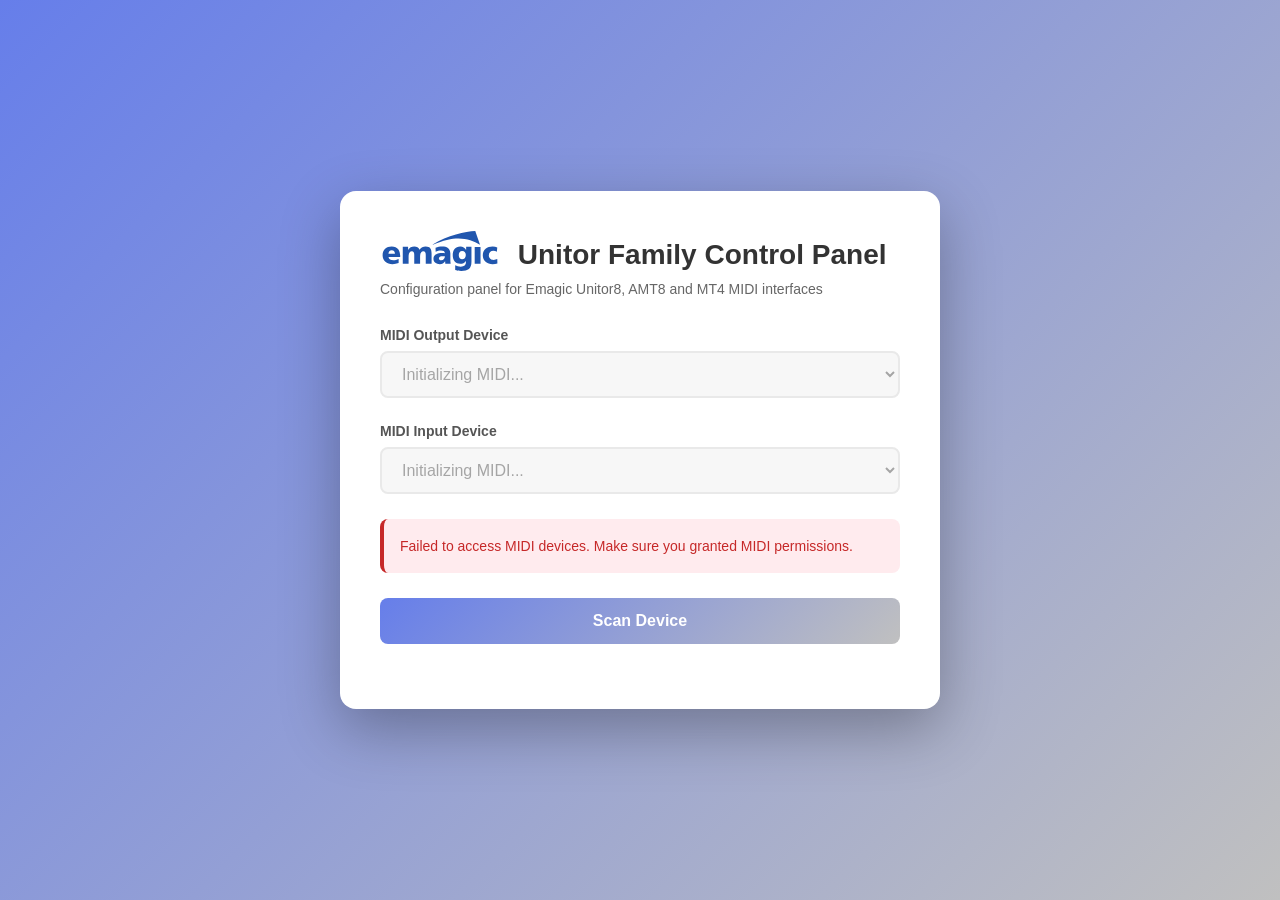
<file: unitor-control-panel.html>
<!DOCTYPE html>
<html lang="en">
<head>
    <meta charset="UTF-8">
    <meta name="viewport" content="width=device-width, initial-scale=1.0">
    <title>Unitor control panel</title>
    <link rel="icon" href="favicon.ico?v=4" sizes="16x16 32x32 48x48">
    <link rel="icon" type="image/png" sizes="32x32" href="icons/favicon-32.png?v=4">
    <link rel="icon" type="image/png" sizes="192x192" href="icons/favicon-192.png?v=4">
    <link rel="icon" type="image/png" sizes="512x512" href="icons/favicon-512.png?v=4">
    <link rel="apple-touch-icon" sizes="180x180" href="icons/apple-touch-icon.png?v=4">
    <link rel="manifest" href="manifest.json">
    <meta name="theme-color" content="#2056ae">
    <link rel="stylesheet" href="unitor-control-panel.css">
</head>
<body>
<div class="container" id="mainContainer">
    <!-- Detection Panel -->
    <div id="detectionPanel">
        <h1>
            <svg width="120" height="60" viewBox="0 0 123.47733 43.023262" version="1.1"
                 xmlns="http://www.w3.org/2000/svg">
                <defs>
                    <clipPath clipPathUnits="userSpaceOnUse" id="clipPath42">
                        <path d="M 526.97,781.66 H 595 V 605.91 h -68.03 z" clip-rule="evenodd"/>
                    </clipPath>
                    <clipPath clipPathUnits="userSpaceOnUse" id="clipPath48">
                        <path d="M 0,793 H 595 V 0 H 0 Z"/>
                    </clipPath>
                    <clipPath clipPathUnits="userSpaceOnUse" id="clipPath54">
                        <path d="M 0.06,792.96 H 595.02 V 0 H 0.06 Z"/>
                    </clipPath>
                </defs>
                <g transform="translate(-42.925938,-83.198579)">
                    <g transform="matrix(0,0.81191288,0.81191288,0,-451.47136,-349.41702)">
                        <g clip-path="url(#clipPath42)">
                            <g clip-path="url(#clipPath48)">
                                <g clip-path="url(#clipPath54)">
                                    <path d="m 550.558,675.3 c -11.923,19.658 -17.146,43.534 -17.723,56.379 l 18.279,6.294 c -8.283,-14.382 -13.786,-31.267 0.065,-62.445 l -0.621,-0.228"
                                          style="fill:#2056ae;fill-opacity:1;fill-rule:nonzero;stroke:none"/>
                                    <path d="m 564.877,709.833 c 3.484,0 5.463,2.065 5.463,4.388 0,2.753 -2.323,4.946 -5.764,4.946 -2.495,0 -5.291,-1.462 -5.291,-4.946 0,-2.882 2.538,-4.388 5.592,-4.388 z m 2.452,-77.59 v -15.486 c 3.097,0.431 4.301,2.797 4.301,6.582 0,2.108 -0.473,4.516 -1.72,6.839 h 5.463 c 0.989,-2.495 1.419,-5.334 1.419,-8.216 0,-7.398 -4.344,-13.033 -11.743,-13.033 -7.399,0 -11.7,5.033 -11.7,12.001 0,8.302 5.893,11.313 12.56,11.313 z m -4.388,-15.572 v 8.603 c -2.581,0 -4.689,-1.204 -4.689,-4.301 0,-2.796 2.108,-4.129 4.689,-4.302 z m 13.335,18.96 h -22.411 v 7.055 l 4.13,0.086 c -3.227,1.548 -4.646,4.645 -4.646,8.172 0,3.183 1.376,5.807 4.301,7.012 -3.011,1.806 -4.301,4.774 -4.301,7.958 0,6.452 3.656,7.914 9.721,7.914 h 13.206 v -7.742 h -12.044 c -2.538,0 -4.431,-0.904 -4.431,-3.098 0,-2.752 2.194,-4.387 7.012,-4.387 h 9.463 v -7.743 h -12.044 c -2.538,0 -4.431,-0.903 -4.431,-3.097 0,-2.753 2.194,-4.387 7.012,-4.387 h 9.463 z m -22.41,103.036 h 22.411 v -7.743 h -22.411 z m 0.732,22.172 5.678,-0.559 c -0.861,-1.42 -1.248,-2.839 -1.248,-4.689 0,-3.355 2.323,-5.936 6.194,-5.936 3.571,0 5.893,3.011 5.893,6.366 0,1.764 -0.387,3.528 -1.075,4.818 l 5.764,0.172 c 0.645,-1.936 0.989,-4.258 0.989,-6.323 0,-7.399 -4.301,-13.034 -11.7,-13.034 -7.441,0 -11.743,5.635 -11.743,13.034 0,2.323 0.387,4.387 1.248,6.151 z m 14.58,-77.347 c 1.549,0 2.452,1.377 2.452,3.183 0,2.925 -2.667,4.775 -5.291,4.775 -0.043,-0.99 -0.129,-2.108 -0.129,-3.269 0,-2.624 0.818,-4.689 2.968,-4.689 z m 7.098,15.614 v -7.097 c -1.205,-0.043 -2.366,-0.172 -3.528,-0.258 2.797,-1.764 4.044,-3.914 4.044,-7.098 0,-4.43 -2.194,-8.387 -7.054,-8.387 -6.84,0 -7.657,7.441 -7.657,11.571 0,1.247 0.129,2.623 0.301,3.613 -3.054,-0.043 -3.871,-2.323 -3.871,-5.119 0,-2.495 0.473,-4.99 1.677,-7.14 l -5.248,-0.129 c -1.118,2.753 -1.591,5.634 -1.591,8.947 0,5.721 2.452,10.667 9.291,10.667 h 8.345 c 1.763,0 3.527,0.086 5.291,0.43 z m -22.411,27.546 h 19.787 c 9.205,0 12.173,-4.474 12.173,-13.507 0,-3.363 -0.64,-6.193 -1.241,-8.037 h -6.22 c 1.121,2.307 1.783,4.271 1.783,7.435 0,4.474 -2.108,6.883 -6.495,6.883 h -1.204 c 2.623,-1.936 3.828,-4.517 3.828,-7.614 0,-6.151 -4.646,-9.98 -11.27,-9.98 -6.667,0 -11.657,3.141 -11.657,10.109 0,3.312 1.807,5.979 4.559,7.614 l -4.043,0.086 v 7.011"
                                          style="fill:#2056ae;fill-opacity:1;fill-rule:nonzero;stroke:none"/>
                                </g>
                            </g>
                        </g>
                    </g>
                </g>
            </svg>
            Unitor Family Control Panel
        </h1>
        <p class="subtitle">Configuration panel for Emagic Unitor8, AMT8 and MT4 MIDI interfaces</p>

        <div class="section">
            <label for="outputSelect">MIDI Output Device</label>
            <select id="outputSelect" disabled>
                <option value="">Initializing MIDI...</option>
            </select>
        </div>

        <div class="section">
            <label for="inputSelect">MIDI Input Device</label>
            <select id="inputSelect" disabled>
                <option value="">Initializing MIDI...</option>
            </select>
        </div>

        <div id="statusMessage"></div>

        <div class="section">
            <button id="scanButton" disabled><span>Scan Device</span></button>
            <button id="nextButton" class="button-success" style="display: none;"><span>Next</span></button>
        </div>
    </div>

    <!-- Patches Panel -->
    <div id="patchesPanel" style="display: none;">
        <h1 id="patchesPanelHeader"></h1>
        <div class="tabs">
            <button class="tab active" data-tab="patches">Patches</button>
            <button class="tab" data-tab="computer">Computer</button>
            <button class="tab" data-tab="patch">Patch</button>
            <button class="tab" data-tab="global">Global</button>
        </div>

        <div class="tab-pane-wrapper">
            <div id="patchesTab" class="tab-content active">
                <div class="patches-container">
                    <!-- Patch List -->
                    <div class="patch-list-column">
                        <div class="section-title">Patch Selection</div>
                        <div class="patch-list" id="patchList">
                            <!-- Patches 1-32 will be generated here -->
                        </div>
                    </div>

                    <!-- Routing Matrix -->
                    <div class="routing-matrix">
                        <div class="section-title">Routing Matrix</div>
                        <!-- Matrix and buttons, as wide as the matrix -->
                        <div class="routing-matrix-body">
                            <div id="matrixContainer">
                                <!-- Matrix will be generated based on device type -->
                            </div>

                            <!-- Action Buttons -->
                            <div class="matrix-actions">
                                <button id="copyBtn"><span>Copy</span></button>
                                <button id="pasteBtn" disabled><span>Paste</span></button>
                                <button id="resetBtn"><span>Reset</span></button>
                                <button id="sendBtn" class="button-success"><span>Send to Device</span></button>
                            </div>
                        </div>
                    </div>
                </div>
            </div>

            <div id="computerTab" class="tab-content">
                <div id="computerFiltersContainer">
                    <!-- Active message filters will be generated for Unitor8/AMT8 -->
                </div>
            </div>

            <div id="patchTab" class="tab-content">
                <div class="patch-change" id="patchChangeSection">
                    <div class="patch-group" id="activePatchControl">
                        <div class="section-title">Active Patch</div>
                        <div class="patch-change-row">
                            <select id="activePatch" aria-label="Active patch"
                                title="Patch used when the unit is switched to patch mode. Stored on the device.">
                                <!-- Options 1-32 will be generated -->
                            </select>
                        </div>
                    </div>

                    <div class="patch-group patch-group-wide">
                        <div class="section-title">Program Change</div>
                        <!-- Labels in the first row, controls in the second -->
                        <div class="patch-change-row patch-change-settings" id="patchChangeSettings">
                            <span></span>
                            <label for="patchChangeInputPort" class="patch-change-setting"
                                title="MIDI input that listens for Program Change messages">Input Port</label>
                            <label for="patchChangeChannel" class="patch-change-setting"
                                title="MIDI channel that listens for Program Change messages">MIDI Channel</label>

                            <label class="patch-change-toggle" for="patchChangeEnabled"
                                title="Switch patches with incoming Program Change messages while in patch mode">
                                <input type="checkbox" id="patchChangeEnabled" class="filter-checkbox">
                                Enabled
                            </label>
                            <select id="patchChangeInputPort"
                                title="MIDI input that listens for Program Change messages">
                                <!-- Options will be generated based on device type -->
                            </select>
                            <select id="patchChangeChannel"
                                title="MIDI channel that listens for Program Change messages">
                                <!-- Options 1-16 will be generated -->
                            </select>
                        </div>
                    </div>
                </div>

                <div id="patchFiltersContainer">
                    <!-- Active message filters will be generated for Unitor8/AMT8 -->
                </div>
            </div>

            <div id="globalTab" class="tab-content">
                <div class="section">
                    <div class="section-title" id="operatingModeLabel">Operating Mode</div>
                    <div class="mode-switch" role="group" aria-labelledby="operatingModeLabel">
                        <button type="button" class="mode-button active" data-mode="computer" aria-pressed="true"
                            title="Routing and filters are controlled by the computer through the driver">Computer</button>
                        <button type="button" class="mode-button" data-mode="patch" aria-pressed="false"
                            title="Standalone: routes with the active patch from the Patch tab. MIDI from the computer is not passed to the outputs. Sends all notes off and resets controllers on every channel when switching.">Patch</button>
                    </div>
                    <p class="mode-note" id="patchModeNote">The unit can't be edited in Patch Mode. Switch to Computer Mode to edit it.</p>
                </div>

                <div class="section" id="ledBrightnessSection">
                    <div class="section-title">LED Brightness</div>
                    <div class="section-body">
                        <label for="ioLedBrightness">I/O LEDs</label>
                        <div class="slider-container">
                            <input type="range" id="ioLedBrightness" class="brightness-slider" min="0" max="8" step="1" value="8">
                            <span class="slider-value" id="ioLedBrightnessValue">8</span>
                        </div>
                    </div>

                    <div class="section-body">
                        <label for="rsLedBrightness">RS LEDs</label>
                        <div class="slider-container">
                            <input type="range" id="rsLedBrightness" class="brightness-slider" min="0" max="8" step="1" value="8">
                            <span class="slider-value" id="rsLedBrightnessValue">8</span>
                        </div>
                    </div>
                </div>
            </div>
        </div>
    </div>
</div>

<script src="unitor-control-panel.js"></script>
</body>
</html>
</file>
<file: unitor-control-panel.css>
/* ==========================================================================
   Theme
   ========================================================================== */

:root {
    --accent: #667eea;
    --accent-gradient: linear-gradient(135deg, #667eea 0%, #c0c0c0 100%);
    --accent-shadow: rgba(102, 126, 234, 0.4);
    --accent-shadow-pressed: rgba(102, 126, 234, 0.3);
    --success-gradient: linear-gradient(135deg, #48bb78 0%, #38a169 100%);
    --success-shadow: rgba(72, 187, 120, 0.4);
    --success-shadow-pressed: rgba(72, 187, 120, 0.3);

    --text: #333;
    --text-muted: #555;
    --text-subtle: #666;
    --text-disabled: #aaa;
    --border: #e0e0e0;
    --border-control: #d0d0d0;
    --surface-muted: #f0f0f0;
    --surface-subtle: #f5f5f5;
    --surface-hover: #e8e8e8;

    /* Space between sections, and between a section title and its content */
    --section-spacing: 25px;
    --title-spacing: 12px;

    /* Routing matrix: row label width and the gap between cells */
    --matrix-label-width: 60px;
    --matrix-gap: 8px;

    --slider-thumb-size: 24px;
}

/* ==========================================================================
   Base
   ========================================================================== */

* {
    margin: 0;
    padding: 0;
    box-sizing: border-box;
}

body {
    font-family: -apple-system, BlinkMacSystemFont, 'Segoe UI', Roboto, Oxygen, Ubuntu, Cantarell, sans-serif;
    background: var(--accent-gradient);
    min-height: 100vh;
    display: flex;
    justify-content: center;
    align-items: center;
    padding: 20px;
}

.container {
    background: white;
    border-radius: 16px;
    box-shadow: 0 20px 60px rgba(0, 0, 0, 0.3);
    padding: 40px;
    width: 600px;
}

/* The patches panel is as wide as its content */
.container.wide {
    width: fit-content;
}

h1 {
    color: var(--text);
    margin-top: -20px;
    margin-bottom: 10px;
    font-size: 28px;
}

/* emagic logo in the panel headers */
h1 svg {
    vertical-align: bottom;
    margin-right: 10px;
    padding-top: 20px;
}

.subtitle {
    color: var(--text-subtle);
    margin-bottom: 30px;
    font-size: 14px;
}

label {
    display: block;
    color: var(--text-muted);
    font-weight: 600;
    margin-bottom: 8px;
    font-size: 14px;
}

.section {
    margin-bottom: var(--section-spacing);
}

.section-title {
    background: var(--accent-gradient);
    border-radius: 4px;
    padding: 6px 8px;
    margin-bottom: var(--title-spacing);
    text-align: center;
    font-size: 13px;
    font-weight: 600;
    color: white;
}

/* ==========================================================================
   Buttons
   ========================================================================== */

button {
    background: var(--accent-gradient);
    color: white;
    border: none;
    padding: 14px 28px;
    border-radius: 8px;
    font-size: 16px;
    font-weight: 600;
    cursor: pointer;
    transition: box-shadow 0.2s, opacity 0.6s ease, filter 0.6s ease, transform 0.1s ease;
    width: 100%;
}

button span {
    display: inline-block;
}

button:hover:not(:disabled) {
    box-shadow: 0 8px 20px var(--accent-shadow);
}

button:active:not(:disabled) {
    box-shadow: 0 2px 6px var(--accent-shadow-pressed);
    transform: translate(2px, 2px);
}

button:disabled {
    cursor: not-allowed;
}

/* Faded while a button is being enabled or disabled */
button.button-disabled {
    opacity: 0.5;
    filter: brightness(0.7);
}

/* Green buttons: confirming actions (Next, Send to Device) and the selected operating mode */
.button-success,
.mode-switch .mode-button.active {
    background: var(--success-gradient);
    color: white;
}

.button-success:hover:not(:disabled),
.mode-switch .mode-button.active:hover:not(:disabled) {
    box-shadow: 0 8px 20px var(--success-shadow);
}

.button-success:active:not(:disabled),
.mode-switch .mode-button.active:active:not(:disabled) {
    box-shadow: 0 4px 10px var(--success-shadow-pressed);
}

/* ==========================================================================
   Form controls
   ========================================================================== */

select {
    width: 100%;
    padding: 12px 16px;
    border: 2px solid var(--border);
    border-radius: 8px;
    font-size: 16px;
    transition: border-color 0.3s;
    background: white;
}

select:disabled {
    background: var(--surface-subtle);
    cursor: not-allowed;
}

select:focus {
    outline: none;
    border-color: var(--accent);
}

/* Square toggle used for the routing matrix, message filters and patch change */
.matrix-checkbox,
.filter-checkbox {
    width: 40px;
    height: 40px;
    appearance: none;
    border: 2px solid var(--border-control);
    border-radius: 4px;
    cursor: pointer;
    transition: all 0.2s;
    background: white;
}

.matrix-checkbox:hover,
.filter-checkbox:hover {
    border-color: var(--accent);
}

.matrix-checkbox:checked,
.filter-checkbox:checked {
    background: var(--accent-gradient);
    border-color: var(--accent);
}

/* ==========================================================================
   Detection panel status message
   ========================================================================== */

#statusMessage {
    margin-bottom: var(--section-spacing);
}

.status {
    margin-top: 25px;
    padding: 16px;
    border-radius: 8px;
    font-size: 14px;
    line-height: 1.6;
}

.status.error {
    background: #ffebee;
    color: #c62828;
    border-left: 4px solid #c62828;
}

.status.info {
    background: #e3f2fd;
    color: #1565c0;
    border-left: 4px solid #1565c0;
}

.status.success {
    background: #e8f5e9;
    color: #2e7d32;
    border-left: 4px solid #2e7d32;
}

/* ==========================================================================
   Tabs
   ========================================================================== */

.tabs {
    display: flex;
    border-bottom: 2px solid var(--border);
    gap: 5px;
}

.tab {
    padding: 12px 24px;
    background: var(--surface-subtle);
    border: none;
    border-top-left-radius: 8px;
    border-top-right-radius: 8px;
    cursor: pointer;
    font-size: 14px;
    font-weight: 600;
    color: var(--text-subtle);
    transition: background 0.2s, color 0.2s;
}

.tab.active {
    background: var(--accent-gradient);
    color: white;
}

.tab:hover:not(.active):not(:disabled) {
    background: var(--surface-hover);
}

.tab:disabled {
    opacity: 0.5;
}

.tab-pane-wrapper {
    border: 2px solid var(--border);
    border-top: none;
    border-radius: 8px;
    padding: 20px;
}

.tab-content {
    display: none;
}

.tab-content.active {
    display: block;
}

/* ==========================================================================
   Patches tab: patch selection and routing matrix
   ========================================================================== */

/* Both columns start at the width of their content, and the free space is shared 1:2
   (like the Active Patch and Program Change sections), with the content centered under its title */
.patches-container {
    display: flex;
    gap: 24px;
    /* 500px for the list and matrix, plus the section titles above them */
    height: 540px;
}

.patch-list-column {
    flex: 1 1 auto;
    display: flex;
    flex-direction: column;
    align-items: center;
    min-height: 0;
}

.routing-matrix {
    flex: 2 1 auto;
    display: flex;
    flex-direction: column;
    align-items: center;
}

/* Section titles across the full width of their column */
.patch-list-column > .section-title,
.routing-matrix > .section-title {
    align-self: stretch;
}

.patch-list {
    flex: 1;
    width: 200px;
    min-height: 0;
    border: 2px solid var(--border);
    border-radius: 8px;
    padding: 10px;
    overflow-y: auto;
}

.patch-item {
    padding: 8px 12px;
    margin-bottom: 4px;
    border-radius: 4px;
    cursor: pointer;
    font-size: 13px;
    transition: background 0.2s;
}

.patch-item:hover {
    background: var(--surface-muted);
}

.patch-item.selected {
    background: var(--accent);
    color: white;
}

/* Matrix and its buttons, as wide as the matrix */
.routing-matrix-body {
    flex: 1;
    display: flex;
    flex-direction: column;
    align-items: center;
}

/* Output labels line up with the matrix columns, after the row labels */
.output-labels {
    display: flex;
    gap: var(--matrix-gap);
    margin-left: calc(var(--matrix-label-width) + var(--matrix-gap));
    margin-bottom: 8px;
}

.output-label {
    width: 40px;
    text-align: center;
    font-size: 11px;
    font-weight: 600;
    color: var(--text-muted);
}

.matrix-grid {
    display: grid;
    gap: var(--matrix-gap);
    margin-top: 10px;
}

.matrix-row {
    display: flex;
    align-items: center;
    gap: var(--matrix-gap);
}

.matrix-label {
    width: var(--matrix-label-width);
    font-size: 12px;
    font-weight: 600;
    color: var(--text-muted);
}

/* Action buttons below the matrix (and below the message filters) */
.matrix-actions {
    display: flex;
    gap: 8px;
    margin-top: auto;
}

.matrix-actions button {
    flex: 1;
    width: auto;
}

.routing-matrix .matrix-actions {
    align-self: stretch;
}

/* ==========================================================================
   Computer and Patch tabs: active message filters
   ========================================================================== */

.filters-grid {
    display: grid;
    grid-template-columns: auto auto auto;
    gap: 8px 24px;
    align-items: center;
    width: fit-content;
    margin: 0 auto;
}

/* Spans the input and output filter columns */
.filters-title,
.filters-span {
    grid-column: 2 / 4;
}

/* The grid gap already spaces the title */
.filters-title {
    margin-bottom: 0;
}

.filters-column-header {
    background: var(--surface-muted);
    border-radius: 4px;
    padding: 4px 8px;
    text-align: center;
    font-size: 12px;
    font-weight: 600;
    color: var(--text-muted);
}

.filter-label {
    text-align: right;
    font-size: 12px;
    font-weight: 600;
    color: var(--text-muted);
    white-space: nowrap;
}

.filter-switches {
    display: flex;
    gap: 8px;
}

.filters-actions {
    margin-top: 12px;
}

/* ==========================================================================
   Patch tab: active patch and program change
   ========================================================================== */

.patch-change {
    display: flex;
    align-items: stretch;
    gap: 24px;
    margin-bottom: var(--section-spacing);
}

/* Both groups start at the width of their controls, and the free space is shared 1:2,
   so the active patch group gets half the free space of the program change group */
.patch-group {
    flex: 1 1 auto;
    display: flex;
    flex-direction: column;
}

.patch-group-wide {
    flex: 2 1 auto;
    min-width: 0;
}

/* Labels in the first row, controls in the second, one column per setting, centered under
   the section title. Aligned to the bottom so the active patch dropdown (no label) lines up
   with the program change controls */
.patch-change-row {
    flex: 1;
    display: grid;
    grid-template-columns: auto;
    justify-content: center;
    align-content: end;
    align-items: center;
    gap: 0 24px;
}

.patch-change-settings {
    grid-template-columns: auto auto auto;
}

.patch-change-row label {
    margin-bottom: 8px;
}

.patch-change-row select {
    width: 140px;
}

.patch-change-row .patch-change-toggle {
    display: flex;
    align-items: center;
    gap: 8px;
    margin-bottom: 0;
    cursor: pointer;
}

/* Input port and channel only apply while program change switching is enabled */
.patch-change-row.disabled .patch-change-setting {
    color: var(--text-disabled);
}

/* ==========================================================================
   Global tab: operating mode and LED brightness
   ========================================================================== */

/* Settings below a section title */
.section-body + .section-body {
    margin-top: 12px;
}

/* Two buttons acting as one switch, the current mode is highlighted (see .button-success) */
.mode-switch {
    display: flex;
    gap: 8px;
}

.mode-switch .mode-button {
    flex: 1;
    width: auto;
    background: var(--surface-muted);
    color: var(--text-muted);
}

/* Shown in Patch Mode. Hidden with visibility so it keeps its space and the tab size doesn't change */
.mode-note {
    margin-top: var(--title-spacing);
    font-size: 13px;
    color: var(--text-subtle);
    visibility: hidden;
}

.mode-note.visible {
    visibility: visible;
}

.slider-container {
    display: flex;
    align-items: center;
    gap: 16px;
}

.brightness-slider {
    flex: 1;
    -webkit-appearance: none;
    appearance: none;
    height: 8px;
    border-radius: 4px;
    background: var(--border);
    outline: none;
}

/* The two thumb rules can't share a selector list: a browser drops the whole rule
   if it doesn't recognise one of the selectors */
.brightness-slider::-webkit-slider-thumb {
    -webkit-appearance: none;
    appearance: none;
    width: var(--slider-thumb-size);
    height: var(--slider-thumb-size);
    border-radius: 50%;
    background: var(--accent-gradient);
    cursor: pointer;
    border: 2px solid white;
    box-shadow: 0 2px 6px rgba(0, 0, 0, 0.3);
}

.brightness-slider::-moz-range-thumb {
    width: var(--slider-thumb-size);
    height: var(--slider-thumb-size);
    border-radius: 50%;
    background: var(--accent-gradient);
    cursor: pointer;
    border: 2px solid white;
    box-shadow: 0 2px 6px rgba(0, 0, 0, 0.3);
}

.slider-value {
    min-width: 32px;
    text-align: center;
    font-size: 14px;
    font-weight: 600;
    color: var(--text-muted);
}
</file>
